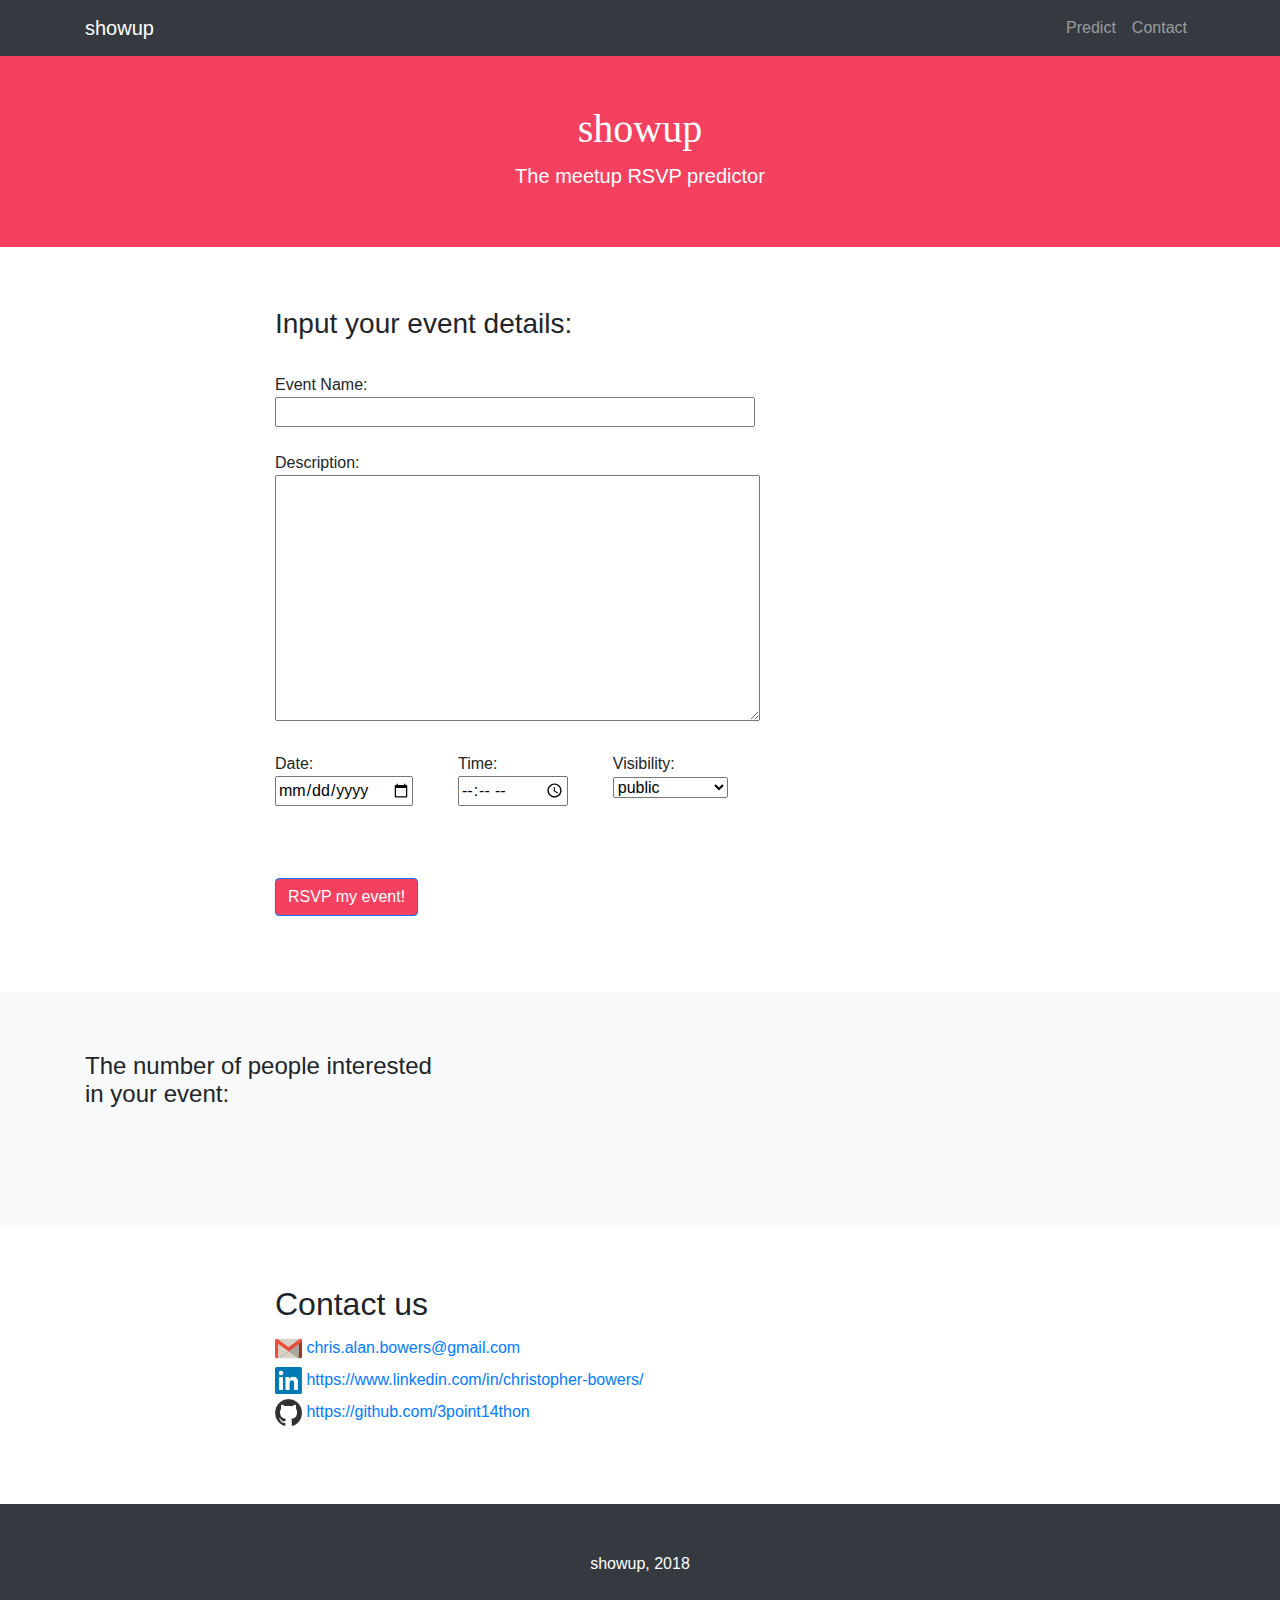
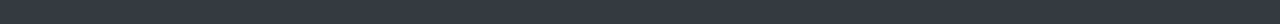
<file: showup/website/templates/index.html>
<!DOCTYPE html>
<html lang="en">

  <head>

    <meta charset="utf-8">
    <meta name="viewport" content="width=device-width, initial-scale=1, shrink-to-fit=no">
    <meta name="description" content="">
    <meta name="author" content="">

    <title>showup</title>
    <link rel="icon" href="../static/img/s.jpeg">

    <!-- Bootstrap core CSS -->
    <link href="../static/vendor/bootstrap/css/bootstrap.min.css" rel="stylesheet">

    <!-- Custom styles for this template -->
    <link href="../static/css/scrolling-nav.css" rel="stylesheet">

  </head>

  <body id="page-top">

    <!-- Navigation -->
    <nav class="navbar navbar-expand-lg navbar-dark bg-dark fixed-top" id="mainNav">
      <div class="container">
        <a class="navbar-brand js-scroll-trigger" href="#page-top">showup</a>
        <button class="navbar-toggler" type="button" data-toggle="collapse" data-target="#navbarResponsive" aria-controls="navbarResponsive" aria-expanded="false" aria-label="Toggle navigation">
          <span class="navbar-toggler-icon"></span>
        </button>
        <div class="collapse navbar-collapse" id="navbarResponsive">
          <ul class="navbar-nav ml-auto">
            <li class="nav-item">
              <a class="nav-link js-scroll-trigger" href="#about">Predict</a>
            </li>
            <li class="nav-item">
              <a class="nav-link js-scroll-trigger" href="#contact">Contact</a>
            </li>
          </ul>
        </div>
      </div>
    </nav>

    <header id='title_header' class="bg-primary text-white">
      <div class="container text-center">
        <h1 id="header_title">showup</h1>
        <p class="lead">The meetup RSVP predictor</p>
      </div>
    </header>

    <section id="about">
      <div class="container">
        <div class="row">
          <div class="col-lg-8 mx-auto">
            <h3>Input your event details:</h3>
            <br>
            Event Name:<br>
            <input type="text" id="event_name"><br>
            <br>
            Description:<br>
            <textarea id="event_description" cols="50" rows="10">
            </textarea><br>
            <br>
            <span id='inline_fields'>
              <span id='date_span'>
                Date:<br>
                <input type="date" id="event_date"><br>
              </span>
              <span id='time_span'>
                Time:<br>
                <input type="time" id="event_time"><br>
              </span>
              <span id='visibility_span'>
                Visibility:<br>
                <select id="event_visibility">
                  <option value="public">public</option>
                  <option value="public_limited">public limited</option>
                </select>
              </span>
            </span>
            <br>
            <br>
            <br>
            <br>
            <p class="text-white-50"><a href="#projects" onclick="predict()" class="btn btn-primary js-scroll-trigger" id="enterText">RSVP my event!</a></p>
          </div>
        </div>
      </div>
    </section>

    <!--  Section -->
    <section id="projects" class="projects-section bg-light">
      <div class="container">

        <!-- Featured Project Row -->
        <div class="row align-items-center no-gutters mb-4 mb-lg-5">
          <div class="col-xl-4 col-lg-5">
            <div class="featured-text text-center text-lg-left">
              <h4>The number of people interested in your event:</h4>
              <p class="text-black-50 mb-0"><span id=prediction><span></p>
            </div>
          </div>
        </div>

      </div>
    </section>

    <section id="contact">
      <div class="container">
        <div class="row">
          <div class="col-lg-8 mx-auto">
            <h2>Contact us</h2>
            <address id="contact_info">
              <img src="../static/img/gmail.png" width="27" height="27">
              <a href="chris.alan.bowers@gmail.com">chris.alan.bowers@gmail.com</a><br>
              <img src="../static/img/LinkedIn.png" width="27" height="27">
              <a href="https://www.linkedin.com/in/christopher-bowers/">https://www.linkedin.com/in/christopher-bowers/</a><br>
              <img src="../static/img/github.png" width="27" height="27">
              <a href="https://github.com/3point14thon">https://github.com/3point14thon</a><br>
            </address>
          </div>
        </div>
      </div>
    </section>

    <!-- Footer -->
    <footer class="py-5 bg-dark">
      <div class="container">
        <p class="m-0 text-center text-white">showup, 2018</p>
      </div>
      <!-- /.container -->
    </footer>

    <!-- Prediction JavaScript -->
    <script src="https://ajax.googleapis.com/ajax/libs/jquery/3.3.1/jquery.min.js"></script>
    <script type="text/javascript" src="../static/js/app.js">  </script>

    <!-- Bootstrap core JavaScript -->
    <script src="../static/vendor/jquery/jquery.min.js"></script>
    <script src="../static/vendor/bootstrap/js/bootstrap.bundle.min.js"></script>

    <!-- Plugin JavaScript -->
    <script src="../static/vendor/jquery-easing/jquery.easing.min.js"></script>

    <!-- Custom JavaScript for this theme -->
    <script src="../static/js/scrolling-nav.js"></script>

  </body>

</html>
</file>
<file: showup/website/static/css/scrolling-nav.css>
/*!
 * Start Bootstrap - Scrolling Nav (https://startbootstrap.com/template-overviews/scrolling-nav)
 * Copyright 2013-2017 Start Bootstrap
 * Licensed under MIT (https://github.com/BlackrockDigital/startbootstrap-scrolling-nav/blob/master/LICENSE)
 */

header#title_header {
  padding: 105px 0 40px;
  background-color: rgb(246, 64, 96) !important;
}

h1#header_title {
  font-family: serif  !important;
}

@media (min-width: 992px) {
  header {
    padding: 156px 0 100px;
  }
}

section {
  padding: 60px 0;
}

input#event_name {
  width: 480px;
}

span#inline_fields {
  display: inline-flex
}

span#date_span {
  display: block;
  margin-right: 45px;
}

span#time_span {
  display: block;
  margin-right: 45px;
}

span#visibility_span {
  display: block;
}

a#enterText {
  background-color: rgb(246, 64, 96);
}

address#contact_info {
  line-height: 2;
}
</file>
